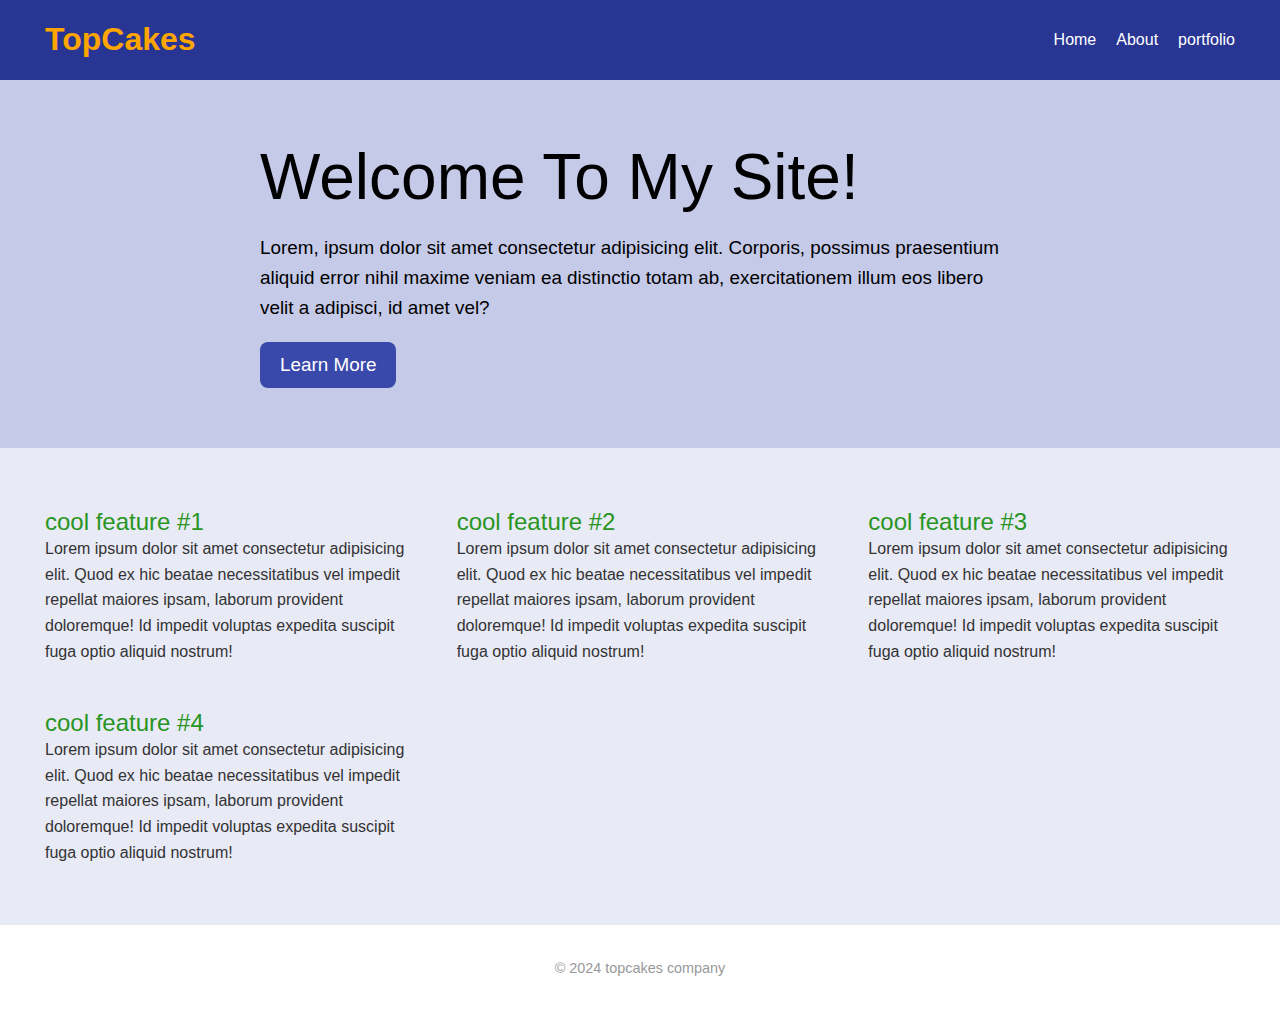
<file: index.html>
<!DOCTYPE html>
<html lang="en">
  <head>
    <meta charset="UTF-8" />
    <meta name="viewport" content="width=device-width, initial-scale=1.0" />
    <title>second web</title>
    <link rel="preconnect" href="https://fonts.googleapis.com" />
    <link rel="preconnect" href="https://fonts.gstatic.com" crossorigin />
    <link
      href="https://fonts.googleapis.com/css2?family=Roboto:ital,wght@0,400;0,700;1,400&display=swap"
      rel="stylesheet"
    />
    <link rel="stylesheet" href="second.css" />
  </head>
  <body>
    <div class="header">
      <h1>TopCakes</h1>
      <ul class="nav">
        <li><a href="#">Home</a></li>
        <li><a href="about.html">About</a></li>
        <li><a href="#">portfolio</a></li>
      </ul>
    </div>

    <div class="hero">
      <div class="heroes">
      <h1>Welcome To My Site!</h1>
      <p>Lorem, ipsum dolor sit amet consectetur adipisicing elit. Corporis, possimus praesentium aliquid error nihil maxime veniam ea distinctio totam ab, exercitationem illum eos libero velit a adipisci, id amet vel?</p>
      <a href="#" class="button">Learn More</a>
        </div>
    </div>
    
    <div class="Features">
      <div class="features-inner">
        <div class="featured-item">
          <h3>cool feature #1</h3>
          <p>Lorem ipsum dolor sit amet consectetur adipisicing elit. Quod ex hic beatae necessitatibus vel impedit repellat maiores ipsam, laborum provident doloremque! Id impedit voluptas expedita suscipit fuga optio aliquid nostrum!</p>
          </div>
          
          <div class="featured-item">
          <h3>cool feature #2</h3>
          <p>Lorem ipsum dolor sit amet consectetur adipisicing elit. Quod ex hic beatae necessitatibus vel impedit repellat maiores ipsam, laborum provident doloremque! Id impedit voluptas expedita suscipit fuga optio aliquid nostrum!</p>
            </div>
        
          <div class="featured-item">
          <h3>cool feature #3</h3>
          <p>Lorem ipsum dolor sit amet consectetur adipisicing elit. Quod ex hic beatae necessitatibus vel impedit repellat maiores ipsam, laborum provident doloremque! Id impedit voluptas expedita suscipit fuga optio aliquid nostrum!</p>
            </div>
        
          <div class="featured-item">
          <h3>cool feature #4</h3>
          <p>Lorem ipsum dolor sit amet consectetur adipisicing elit. Quod ex hic beatae necessitatibus vel impedit repellat maiores ipsam, laborum provident doloremque! Id impedit voluptas expedita suscipit fuga optio aliquid nostrum!</p>
          </div> 
      </div>
    </div>
    
    <div class="footer">
      <p>&copy; 2024 topcakes company</p>
    </div>
  </body>
</html>
</file>
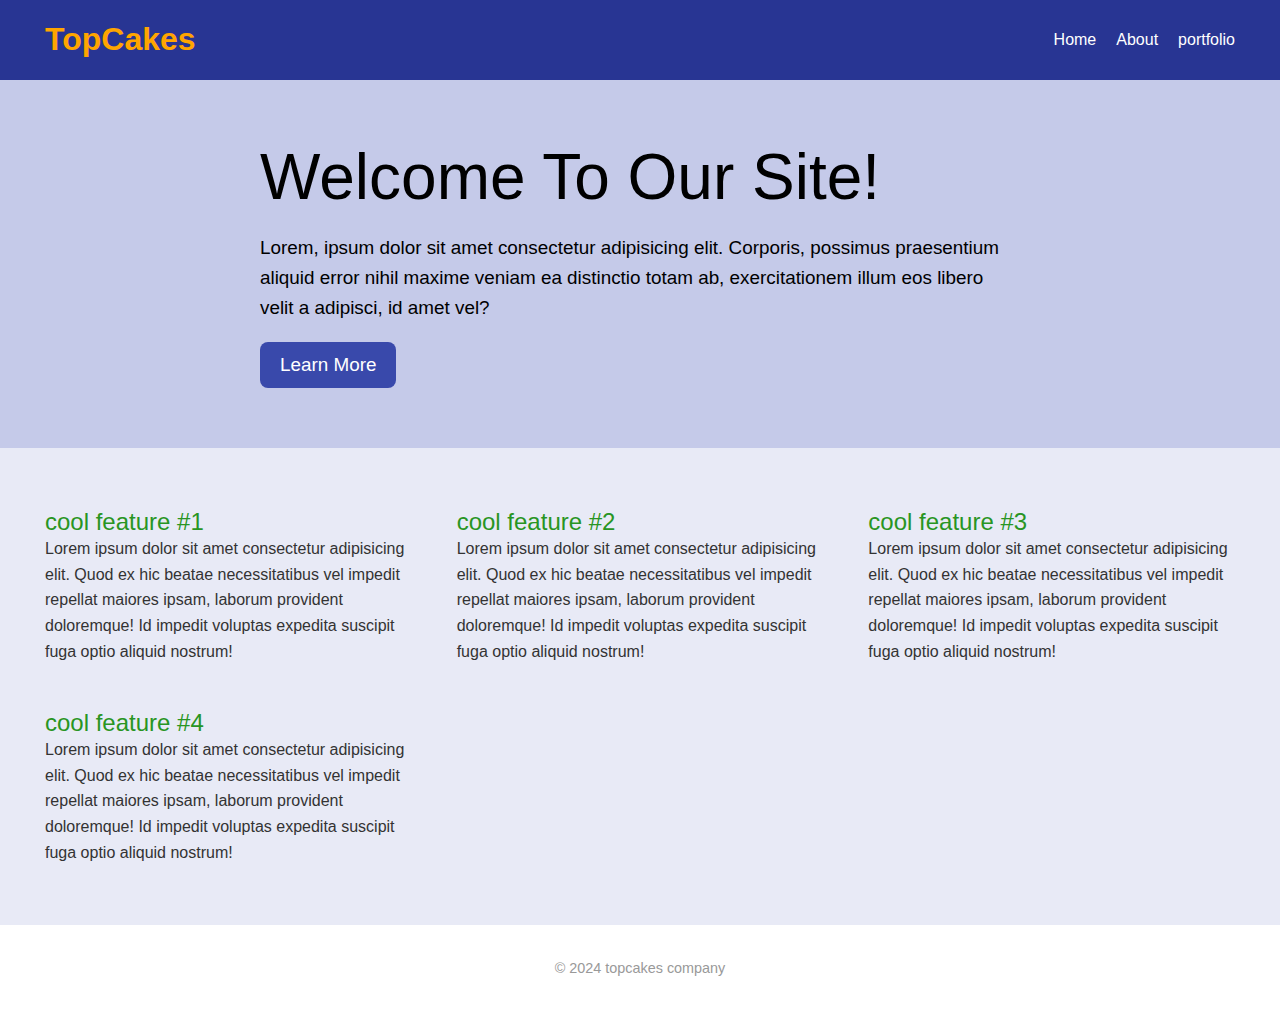
<file: Index.html>
<!DOCTYPE html>
<html lang="en">
  <head>
    <meta charset="UTF-8" />
    <meta name="viewport" content="width=device-width, initial-scale=1.0" />
    <title>second web</title>
    <link rel="preconnect" href="https://fonts.googleapis.com" />
    <link rel="preconnect" href="https://fonts.gstatic.com" crossorigin />
    <link
      href="https://fonts.googleapis.com/css2?family=Roboto:ital,wght@0,400;0,700;1,400&display=swap"
      rel="stylesheet"
    />
    <link rel="stylesheet" href="second.css" />
  </head>
  <body>
    <div class="header">
      <h1>TopCakes</h1>
      <ul class="nav">
        <li><a href="#">Home</a></li>
        <li><a href="about.html">About</a></li>
        <li><a href="#">portfolio</a></li>
      </ul>
    </div>

    <div class="hero">
      <div class="heroes">
      <h1>Welcome To Our Site!</h1>
      <p>Lorem, ipsum dolor sit amet consectetur adipisicing elit. Corporis, possimus praesentium aliquid error nihil maxime veniam ea distinctio totam ab, exercitationem illum eos libero velit a adipisci, id amet vel?</p>
      <a href="#" class="button">Learn More</a>
        </div>
    </div>
    
    <div class="Features">
      <div class="features-inner">
        <div class="featured-item">
          <h3>cool feature #1</h3>
          <p>Lorem ipsum dolor sit amet consectetur adipisicing elit. Quod ex hic beatae necessitatibus vel impedit repellat maiores ipsam, laborum provident doloremque! Id impedit voluptas expedita suscipit fuga optio aliquid nostrum!</p>
          </div>
          
          <div class="featured-item">
          <h3>cool feature #2</h3>
          <p>Lorem ipsum dolor sit amet consectetur adipisicing elit. Quod ex hic beatae necessitatibus vel impedit repellat maiores ipsam, laborum provident doloremque! Id impedit voluptas expedita suscipit fuga optio aliquid nostrum!</p>
            </div>
        
          <div class="featured-item">
          <h3>cool feature #3</h3>
          <p>Lorem ipsum dolor sit amet consectetur adipisicing elit. Quod ex hic beatae necessitatibus vel impedit repellat maiores ipsam, laborum provident doloremque! Id impedit voluptas expedita suscipit fuga optio aliquid nostrum!</p>
            </div>
        
          <div class="featured-item">
          <h3>cool feature #4</h3>
          <p>Lorem ipsum dolor sit amet consectetur adipisicing elit. Quod ex hic beatae necessitatibus vel impedit repellat maiores ipsam, laborum provident doloremque! Id impedit voluptas expedita suscipit fuga optio aliquid nostrum!</p>
          </div> 
      </div>
    </div>
    
    <div class="footer">
      <p>&copy; 2024 topcakes company</p>
    </div>
  </body>
</html>
</file>
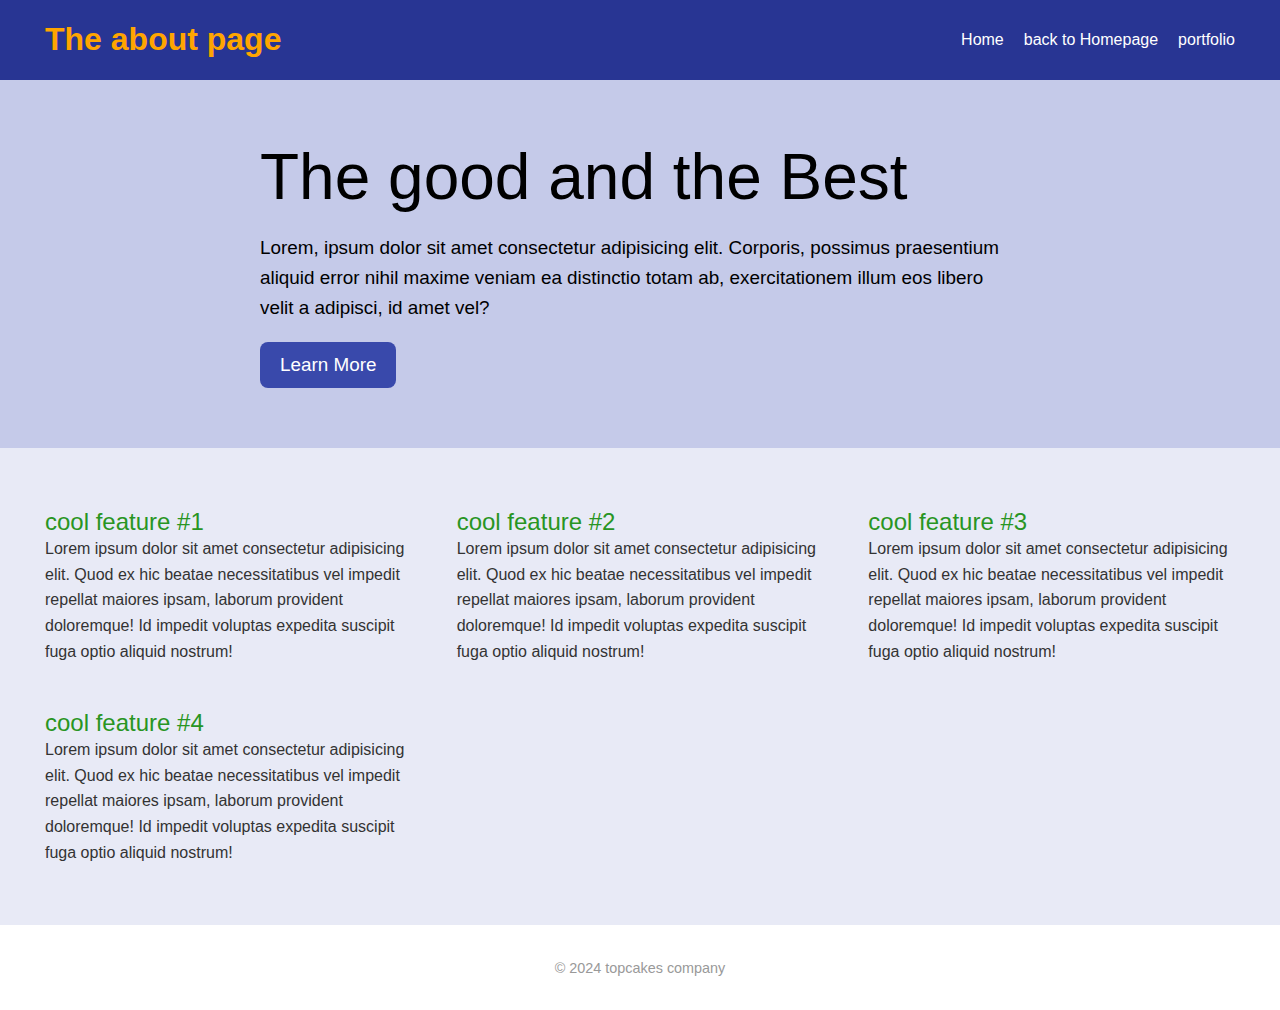
<file: about.html>
<!DOCTYPE html>
<html lang="en">
  <head>
    <meta charset="UTF-8" />
    <meta name="viewport" content="width=device-width, initial-scale=1.0" />
    <title>second web</title>
    <link rel="preconnect" href="https://fonts.googleapis.com" />
    <link rel="preconnect" href="https://fonts.gstatic.com" crossorigin />
    <link
      href="https://fonts.googleapis.com/css2?family=Roboto:ital,wght@0,400;0,700;1,400&display=swap"
      rel="stylesheet"
    />
    <link rel="stylesheet" href="second.css" />
  </head>
  <body>
    <div class="header">
      <h1>The about page</h1>
      <ul class="nav">
        <li><a href="#">Home</a></li>
        <li><a href="index.html">back to Homepage</a></li>
        <li><a href="#">portfolio</a></li>
      </ul>
    </div>

    <div class="hero">
      <div class="heroes">
        <h1>The good and the Best</h1>
        <p>
          Lorem, ipsum dolor sit amet consectetur adipisicing elit. Corporis,
          possimus praesentium aliquid error nihil maxime veniam ea distinctio
          totam ab, exercitationem illum eos libero velit a adipisci, id amet
          vel?
        </p>
        <a href="#" class="button">Learn More</a>
      </div>
    </div>

    <div class="Features">
      <div class="features-inner">
        <div class="featured-item">
          <h3>cool feature #1</h3>
          <p>
            Lorem ipsum dolor sit amet consectetur adipisicing elit. Quod ex hic
            beatae necessitatibus vel impedit repellat maiores ipsam, laborum
            provident doloremque! Id impedit voluptas expedita suscipit fuga
            optio aliquid nostrum!
          </p>
        </div>

        <div class="featured-item">
          <h3>cool feature #2</h3>
          <p>
            Lorem ipsum dolor sit amet consectetur adipisicing elit. Quod ex hic
            beatae necessitatibus vel impedit repellat maiores ipsam, laborum
            provident doloremque! Id impedit voluptas expedita suscipit fuga
            optio aliquid nostrum!
          </p>
        </div>

        <div class="featured-item">
          <h3>cool feature #3</h3>
          <p>
            Lorem ipsum dolor sit amet consectetur adipisicing elit. Quod ex hic
            beatae necessitatibus vel impedit repellat maiores ipsam, laborum
            provident doloremque! Id impedit voluptas expedita suscipit fuga
            optio aliquid nostrum!
          </p>
        </div>

        <div class="featured-item">
          <h3>cool feature #4</h3>
          <p>
            Lorem ipsum dolor sit amet consectetur adipisicing elit. Quod ex hic
            beatae necessitatibus vel impedit repellat maiores ipsam, laborum
            provident doloremque! Id impedit voluptas expedita suscipit fuga
            optio aliquid nostrum!
          </p>
        </div>
      </div>
    </div>

    <div class="footer">
      <p>&copy; 2024 topcakes company</p>
    </div>
  </body>
</html>
</file>
<file: second.css>
body {
  margin: 0;
  font-family: source sans pro, sans-serif;
}
.header {
  background-color: #283593;
  color: orange;
  display: flex;
  justify-content: space-between;
  align-items: center;
  padding: 0 45px;
  flex-wrap: wrap;
}
.nav a {
  text-decoration: none;
  color: #fff;
  display: block;
  transition: all 0.3s ease-out;
}

.nav {
  list-style: none;
  margin: 0;
  padding: 0;
  display: flex;
}
.nav li {
  margin-left: 20px;
}
.nav a:hover {
  color: orange;
  transform: rotate(6deg);
}

.hero {
  background-color: #c5cae9;
  padding: 60px 45px;
  display: flex;
  justify-content: center;
}
.heroes {
  max-width: 760px;
}
.hero h1 {
  font-weight: normal;
  font-size: 4rem;
  margin: 0;
}
.hero p {
  font-size: 1.18rem;
  line-height: 1.6;
}

.button {
  background-color: #3949ab;
  color: #fff;
  text-decoration: none;
  padding: 12px 20px;
  border-radius: 8px;
  font-size: 1.18rem;
  display: inline-block;
}

.Features {
  background-color: #e8eaf6;
  padding: 60px 45px;
}

.features-inner {
  max-width: 1200px;
  margin: 0 auto;
  display: grid;
  grid-template-columns: repeat(auto-fit, minmax(300px, 1fr));
  grid-column-gap: 45px;
  grid-row-gap: 45px;
}

.featured-item h3 {
  color: #289523;
  font-size: 1.5rem;
  font-weight: normal;
  margin: 0;
}

.featured-item p {
  margin: 0;
  line-height: 1.6;
  color: #333;
}

.footer {
  text-align: center;
  padding: 20px 0px;
  color: #999;
  font-size: 0.9rem;
}
</file>
